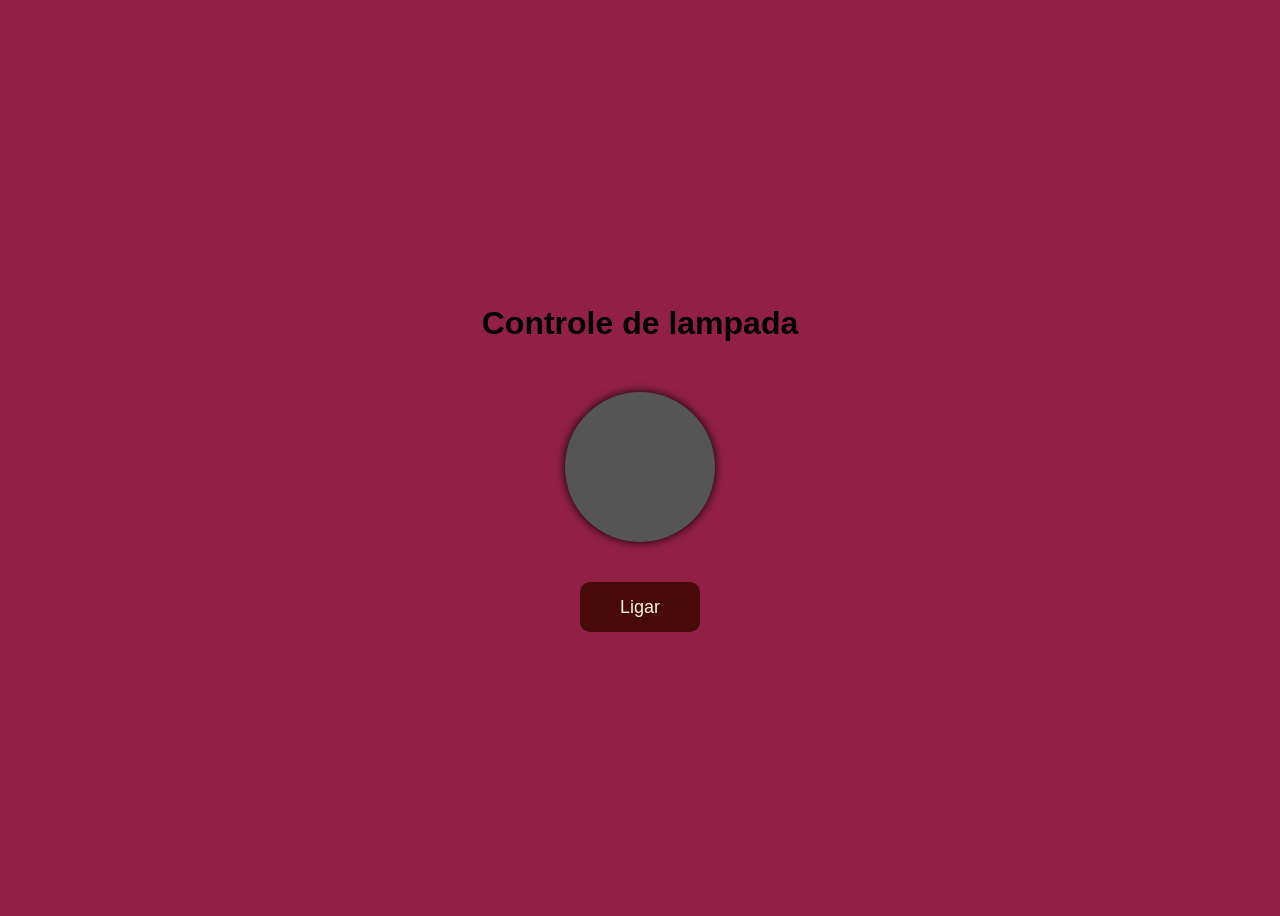
<file: index.html>
<!DOCTYPE html>
<html lang="pt-BR">
<head>
    <meta charset="UTF-8">
    <meta name="viewport" content="width=device-width, initial-scale=1.0">
     <link rel="stylesheet" href="style.css">
    <title>Document</title>
</head>
<body>
    <h1>Controle de lampada</h1>
    
    <div class="lampada-container">

        <div id="lampada" class="lampada"></div>

        <button id="interruptor">Ligar</button>

    </div>

    <script src="script.js"></script>

</body>
</html>
</file>
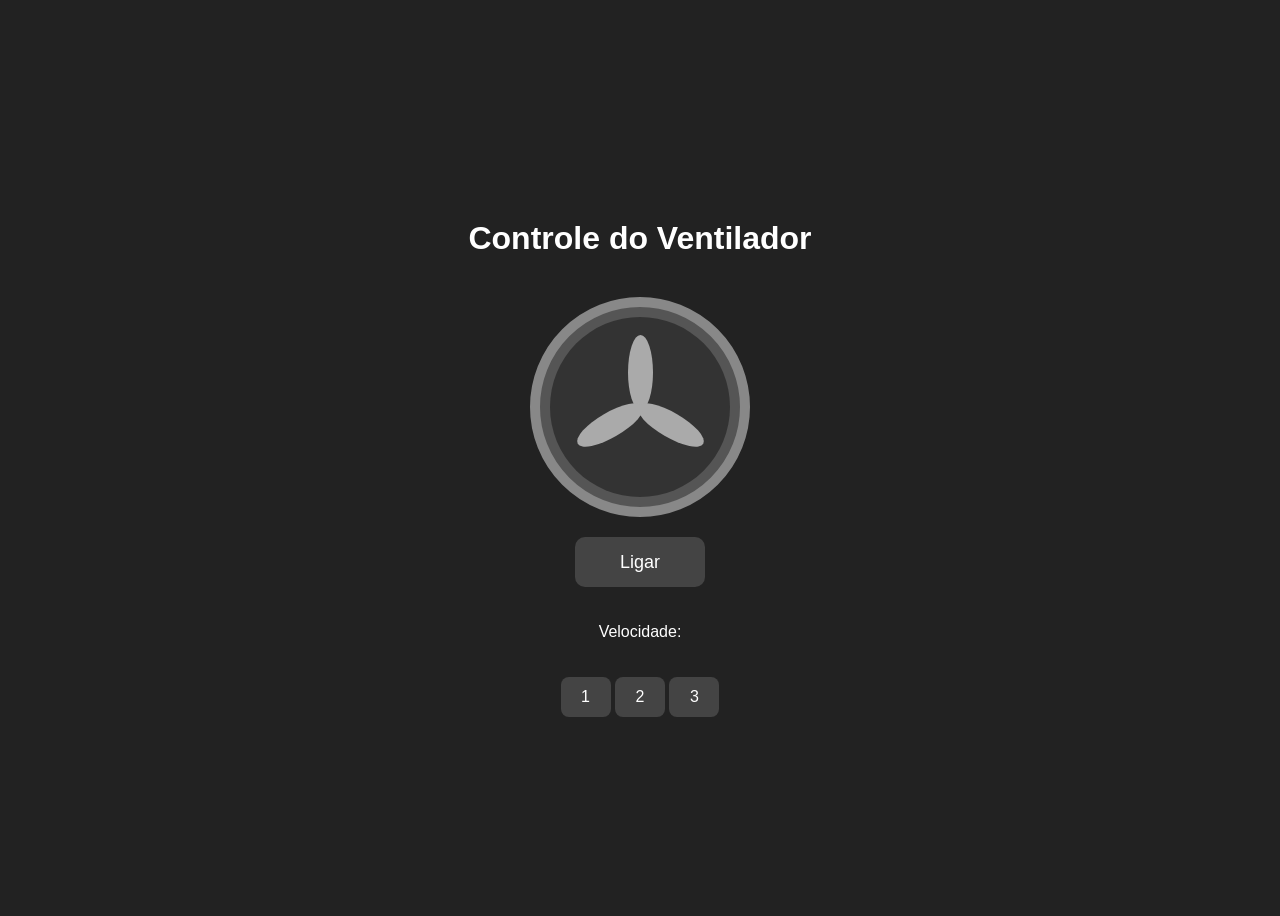
<file: atividade/index.html>
<!DOCTYPE html>
<html lang="pt-BR">
<head>
    <meta charset="UTF-8">
    <meta name="viewport" content="width=device-width, initial-scale=1.0">
    <link rel="stylesheet" href="style.css">
    <title>Controle do Ventilador</title>
</head>
<body>

     <h1>Controle do Ventilador</h1>
    
    <div class="container">

        <div id="ventilador" class="ventilador">

            <div class="grade"> 

                <div class="helice helice1"></div> 
                <div class="helice helice2"></div> 
                <div class="helice helice3"></div> 

            </div>

        </div> 

        <button id="botao">Ligar</button>

         <p>Velocidade:</p>

        <div>
            <button id="velocidade1">1</button>
            <button id="velocidade2">2</button>
            <button id="velocidade3">3</button>
        </div>

    </div>

    <script src="script.js"></script>
    
</body>
</html>
</file>
<file: style.css>
* {
    box-sizing: border-box;
}

body {
    font-family: Arial, sans-serif;
    background-color: rgb(146, 32, 70);
    color:rgb(0, 3, 3);

    display: flex;
    flex-direction: column;
    align-items: center;
    justify-content: center;

    height: 100vh;
}

    h1 {
        margin-bottom: 50px;
    }

    .lampada-container {
        display: flex;
        flex-direction: column;
        align-items: center;
        gap: 40px;
    }

    .lampada {
        width: 150px;
        height: 150px;

        background-color: #555;
        border-radius: 50%;

        box-shadow: 0 0 10px #000;

        transition: 0.3s;
    }

    .lampada.ligada{
        background-color: yellow;

        box-shadow: 
            0 0 20px yellow,
            0 0 40px yellow,
            0 0 80px yellow;

    }

    #interruptor {
        width: 120px;
        height: 50px;

        border: none;
        border-radius: 10px;

        background-color: rgb(71, 9, 9);
        color:beige;

        font-size: 18px;

        cursor: pointer;

    }

    #interrupitor:haver{
        background-color: #666;
    }
</file>
<file: atividade/style.css>
* {
    box-sizing: border-box;
}

body {
    font-family: Arial, sans-serif;

    background-color: #222;

    color: white;

    display: flex;

    flex-direction: column;

    align-items: center;

    justify-content: center;

    height: 100vh;
}

h1 {
    margin-bottom: 40px;
}

.container {
    display: flex;

    flex-direction: column;

    align-items: center;

    gap: 20px;
}

/* Corpo do ventilador */

.ventilador {
    width: 220px;
    height: 220px;

    border-radius: 50%;

    background-color: #555;

    border: 10px solid #888;

    display: flex;

    align-items: center;

    justify-content: center;
}

/* Parte interna */

.grade {
    width: 180px;
    height: 180px;

    border-radius: 50%;

    background-color: #333;

    position: relative;

    display: flex;

    align-items: center;

    justify-content: center;
}

/* Hélices */

.helice {
    position: absolute;

    width: 25px;
    height: 75px;

    background-color: #aaa;

    border-radius: 50%;
}

/* Posicionamento das hélices */

.helice1 {
    transform: rotate(0deg) translateY(-35px);
}

.helice2 {
    transform: rotate(120deg) translateY(-35px);
}

.helice3 {
    transform: rotate(240deg) translateY(-35px);
}

/* Classe adicionada quando o ventilador estiver ligado */

.ventilador.ligado .grade {
    animation: girar 0.5s linear infinite;
}

/* Animação */

@keyframes girar {

    from {
        transform: rotate(0deg);
    }

    to {
        transform: rotate(360deg);
    }

}

/* Status */

#status {
    font-size: 20px;
}

/* Botão */

#botao {
    width: 130px;

    height: 50px;

    border: none;

    border-radius: 10px;

    background-color: #444;

    color: white;

    font-size: 18px;

    cursor: pointer;
}

#botao:hover {
    background-color: #666;
}

/* Botões de velocidade */

#velocidade1,
#velocidade2,
#velocidade3 {
    width: 50px;
    height: 40px;

    border: none;
    border-radius: 8px;

    background-color: #444;
    color: white;

    font-size: 16px;

    cursor: pointer;
}

#velocidade1:hover,
#velocidade2:hover,
#velocidade3:hover {
    background-color: #666;
}
</file>
